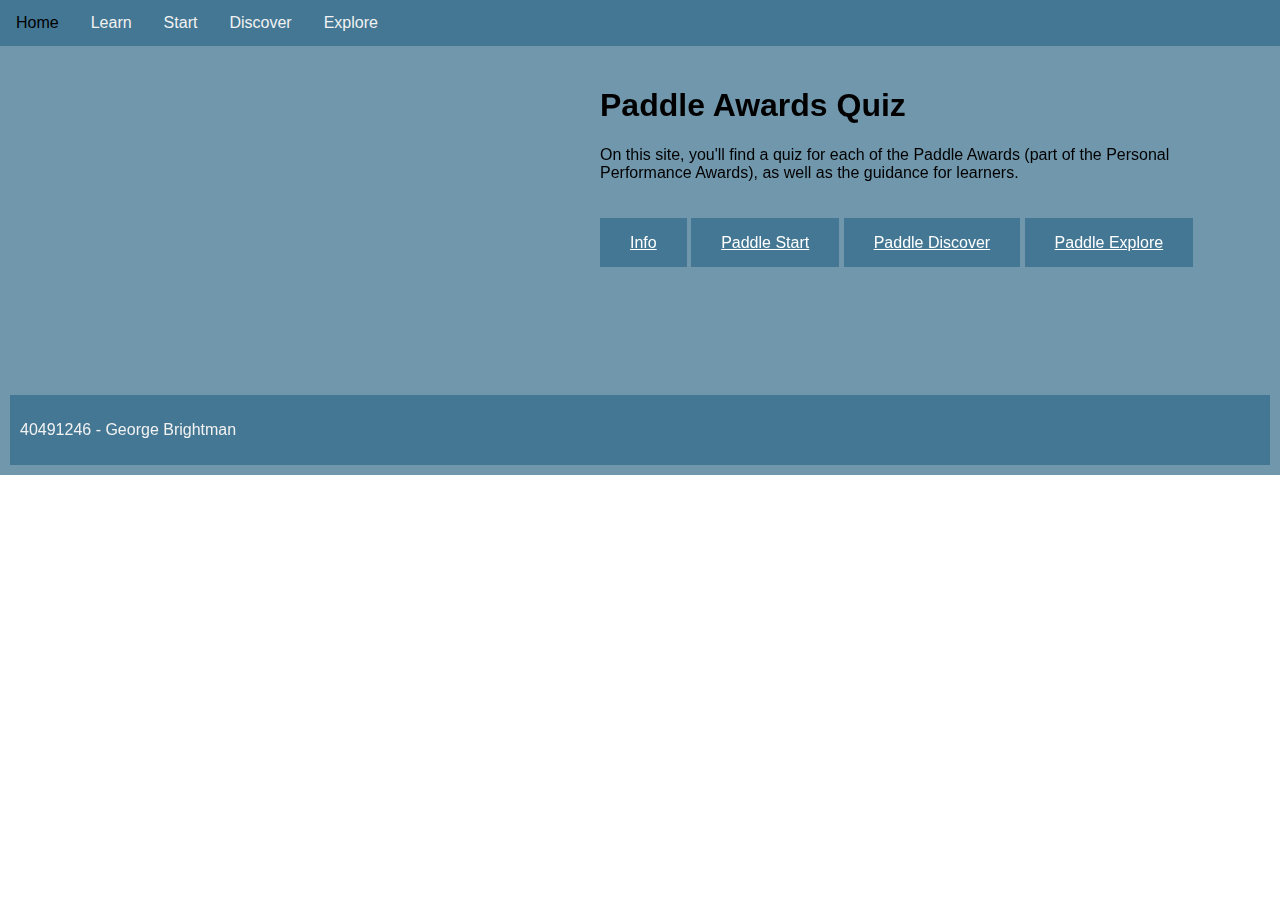
<file: index.html>
<!DOCTYPE html>
<html lang="en-GB">
  <head>
    <meta charset="UTF-8">
    <meta name="viewport" content="width=device-width, initial-scale=1">
    <meta name="description" content="BCAB Paddle Awards Quiz">
    <meta name="author" content="George Brightman">
    <title>British Canoeing Paddle Awards Quiz</title>
    
    <!-- Favicon -->
    <link rel="icon" type="image/png" href="images/kayak_logo.PNG">
    
    <!-- CSS File -->
    <link href="styles.css" rel="stylesheet" />
    
  </head>
  <body>
    <!-- Responsive navigation bar -->
    <div class="topnav">
      <a href="index.html">Home</a>
      <a href="info.html">Learn</a>
      <a href="start.html">Start</a>
      <a href="discover.html">Discover</a>
      <a href="explore.html">Explore</a>
    </div>
    
    
    <!-- Page content -->
    <div class="content">
      <div class="grid-container">
        <div class="left">
          <iframe width="560" height="315" src="https://www.youtube.com/embed/ueml3z5-01E" title="New Personal Performance Awards from British Canoeing" frameborder="0" allow="accelerometer; autoplay; clipboard-write; encrypted-media; gyroscope; picture-in-picture" allowfullscreen></iframe>
        </div>
        <div class="right">
          <h1>Paddle Awards Quiz</h1>
          <p>On this site, you'll find a quiz for each of the Paddle Awards (part of the Personal Performance Awards), as well as the guidance for learners.<br><br><br></p>
          <a class="btn btn-linking" href="info.html">Info</a>
          <a class="btn btn-linking" href="start.html">Paddle Start</a>
          <a class="btn btn-linking" href="discover.html">Paddle Discover</a>
          <a class="btn btn-linking" href="explore.html">Paddle Explore</a>
        </div>
    </div>
    
      <!-- Page Footer -->
      <div class="footer">
        <p>40491246 - George Brightman</p>
      </div>
  </body>
</html>
</file>
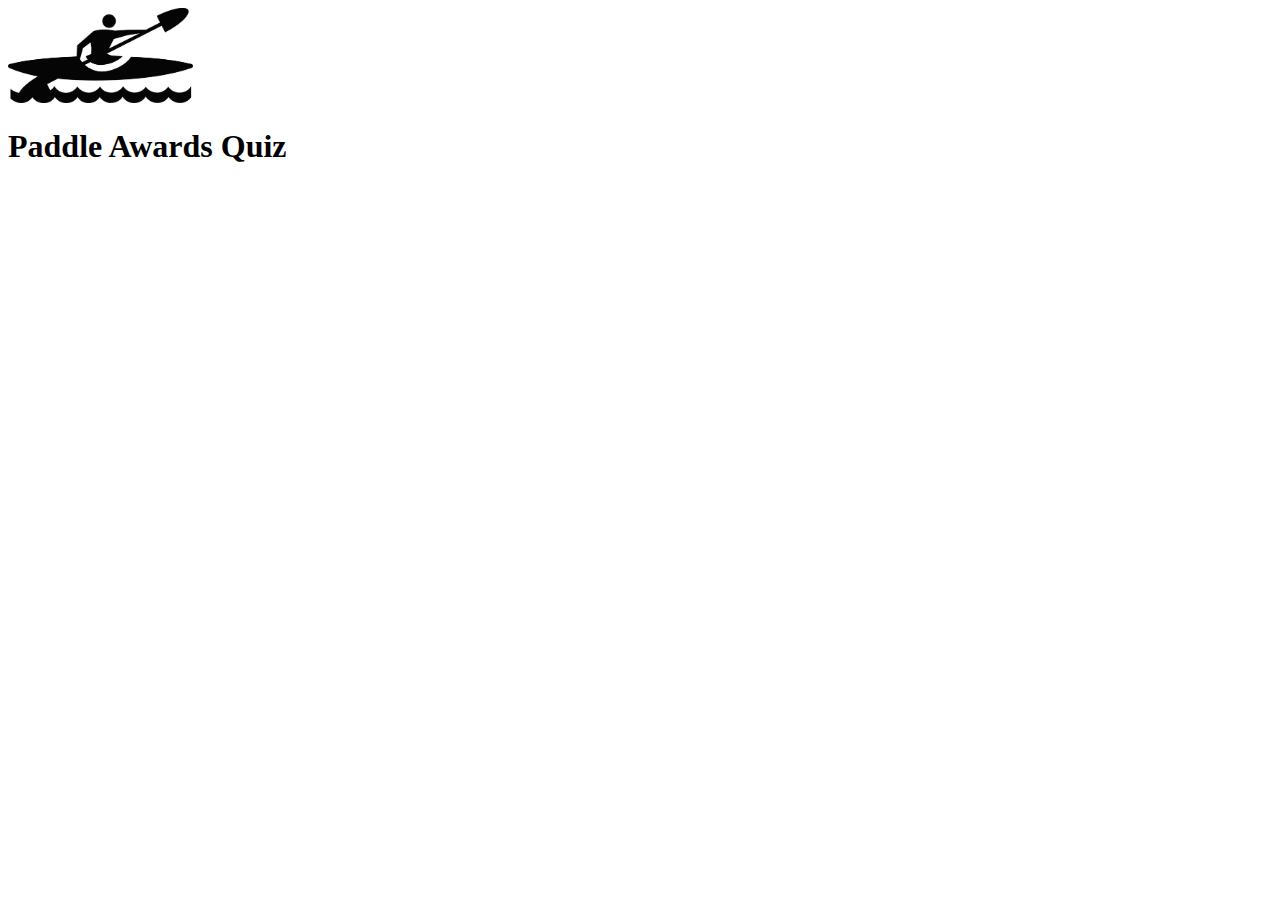
<file: html/index.html>
<!DOCTYPE html>
<html lang="en-GB">
  <head>
    <meta charset="UTF-8">
    <meta http-equiv"X-UA-Compatible" content="IE=edge">
    <meta name="viewport" content="width=device-width, initial-scale=1.0">
    <!-- <link rel="stylesheet" href="../css/index.css"> -->
    <title>British Canoeing Paddle Awards Quiz</title>
  </head>
  <body id="index-body">
    <header id="index-header">
      <img id="" src="../images/kayak_logo.PNG" alt="silhouette of a person kayaking" height="95px">
      <h1 tabindex="1">Paddle Awards Quiz</h1>
    </header>
    <main id="index-main">
      <section id="sections">
      </section>
    </main>
  </body>
</html>
</file>
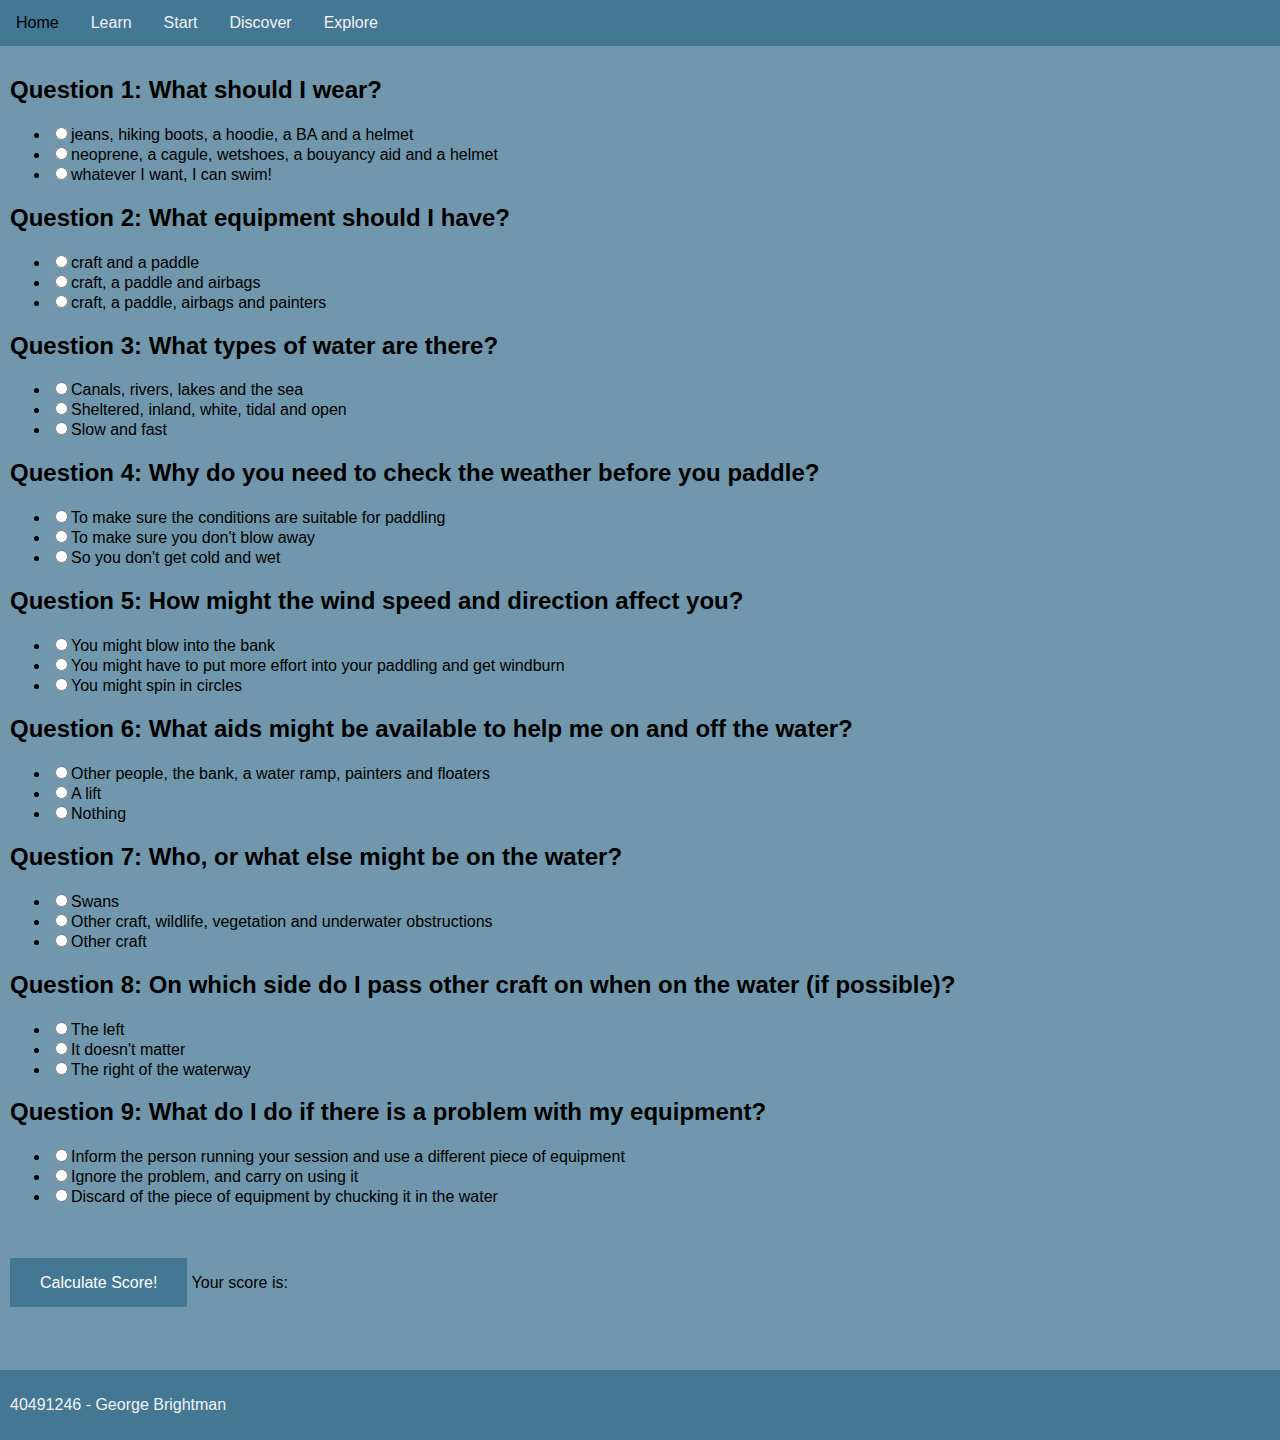
<file: discover.html>
<!DOCTYPE html>
<html lang="en-GB">
  <head>
    <meta charset="utf-8" />
    <meta name="viewport" content="width=device-width, initial-scale=1, shrink-to-fit=no" />
    <meta name="description" content="BCAB Paddle Awards Quiz" />
    <meta name="author" content="George Brightman" />
    <title>British Canoeing Paddle Awards Quiz</title>
    
    <!-- Favicon link -->
    <link rel="icon" type="image/png" href="images/kayak_logo.PNG"/>
    
    <!-- Custom CSS -->
    <link rel="stylesheet" href="styles.css"/>
  </head>
  <body>
    <!-- Responsive navigation bar -->
    <div class="topnav">
      <a href="index.html">Home</a>
      <a href="info.html">Learn</a>
      <a href="start.html">Start</a>
      <a href="discover.html">Discover</a>
      <a href="explore.html">Explore</a>
    </div>
    
    <!-- Page content -->
    <div class="content">
          <div class="card-body">
            <h2 class="card-title">Question 1: What should I wear?</h2>
            <ul class="choices">
              <li><label><input type="radio" name="question0" value="1"><span>jeans, hiking boots, a hoodie, a BA and a helmet</span></label></li>
              <li><label><input type="radio" name="question0" value="2"><span>neoprene, a cagule, wetshoes, a bouyancy aid and a helmet</span></label></li>
              <li><label><input type="radio" name="question0" value="3"><span>whatever I want, I can swim!</span></label></li>
            </ul>
          </div>
    
          <div class="card-body">
            <h2 class="card-title">Question 2: What equipment should I have?</h2>
            <ul class="choices">
              <li><label><input type="radio" name="question1" value="1"><span>craft and a paddle</span></label></li>
              <li><label><input type="radio" name="question1" value="2"><span>craft, a paddle and airbags</span></label></li>
              <li><label><input type="radio" name="question1" value="3"><span>craft, a paddle, airbags and painters</span></label></li>
            </ul>
          </div>

    
          <div class="card-body">
            <h2 class="card-title">Question 3: What types of water are there?</h2>
            <ul class="choices">
              <li><label><input type="radio" name="question2" value="1"><span>Canals, rivers, lakes and the sea</span></label></li>
              <li><label><input type="radio" name="question2" value="2"><span>Sheltered, inland, white, tidal and open</span></label></li>
              <li><label><input type="radio" name="question2" value="3"><span>Slow and fast</span></label></li>
            </ul>
          </div>

    

          <div class="card-body">
            <h2 class="card-title">Question 4: Why do you need to check the weather before you paddle?</h2>
            <ul class="choices">
              <li><label><input type="radio" name="question3" value="1"><span>To make sure the conditions are suitable for paddling</span></label></li>
              <li><label><input type="radio" name="question3" value="2"><span>To make sure you don't blow away</span></label></li>
              <li><label><input type="radio" name="question3" value="3"><span>So you don't get cold and wet</span></label></li>
            </ul>
          </div>

    

          <div class="card-body">
            <h2 class="card-title">Question 5: How might the wind speed and direction affect you?</h2>
            <ul class="choices">
              <li><label><input type="radio" name="question4" value="1"><span>You might blow into the bank</span></label></li>
              <li><label><input type="radio" name="question4" value="2"><span>You might have to put more effort into your paddling and get windburn</span></label></li>
              <li><label><input type="radio" name="question4" value="3"><span>You might spin in circles</span></label></li>
            </ul>
          </div>

    

          <div class="card-body">
            <h2 class="card-title">Question 6: What aids might be available to help me on and off the water?</h2>
            <ul class="choices">
              <li><label><input type="radio" name="question5" value="1"><span>Other people, the bank, a water ramp, painters and floaters</span></label></li>
              <li><label><input type="radio" name="question5" value="2"><span>A lift</span></label></li>
              <li><label><input type="radio" name="question5" value="3"><span>Nothing</span></label></li>
            </ul>
          </div>

    

          <div class="card-body">
            <h2 class="card-title">Question 7: Who, or what else might be on the water?</h2>
            <ul class="choices">
              <li><label><input type="radio" name="question6" value="1"><span>Swans</span></label></li>
              <li><label><input type="radio" name="question6" value="2"><span>Other craft, wildlife, vegetation and underwater obstructions</span></label></li>
              <li><label><input type="radio" name="question6" value="3"><span>Other craft</span></label></li>
            </ul>
          </div>

    

          <div class="card-body">
            <h2 class="card-title">Question 8: On which side do I pass other craft on when on the water (if possible)?</h2>
            <ul class="choices">
              <li><label><input type="radio" name="question7" value="1"><span>The left</span></label></li>
              <li><label><input type="radio" name="question7" value="2"><span>It doesn't matter</span></label></li>
              <li><label><input type="radio" name="question7" value="3"><span>The right of the waterway</span></label></li>
            </ul>
          </div>

    

          <div class="card-body">
            <h2 class="card-title">Question 9: What do I do if there is a problem with my equipment?</h2>
            <ul class="choices">
              <li><label><input type="radio" name="question8" value="1"><span>Inform the person running your session and use a different piece of equipment</span></label></li>
              <li><label><input type="radio" name="question8" value="2"><span>Ignore the problem, and carry on using it</span></label></li>
              <li><label><input type="radio" name="question8" value="3"><span>Discard of the piece of equipment by chucking it in the water</span></label></li>
            </ul>
          </div>

    
      <p><br><br></p>
      <a class="btn btn-primary return-score" onclick="returnScore()">Calculate Score!</a>
      <span id="myresults" class="results-box">Your score is: <span id="score"></span></span>
      <p><br><br></p>
    </div>
    
    <!-- Footer -->
    <div class="footer">
      <p>40491246 - George Brightman</p>
    </div>
    
    <!-- Javascript file -->
    <script src="discover.js"></script>
  </body>
</html>
</file>
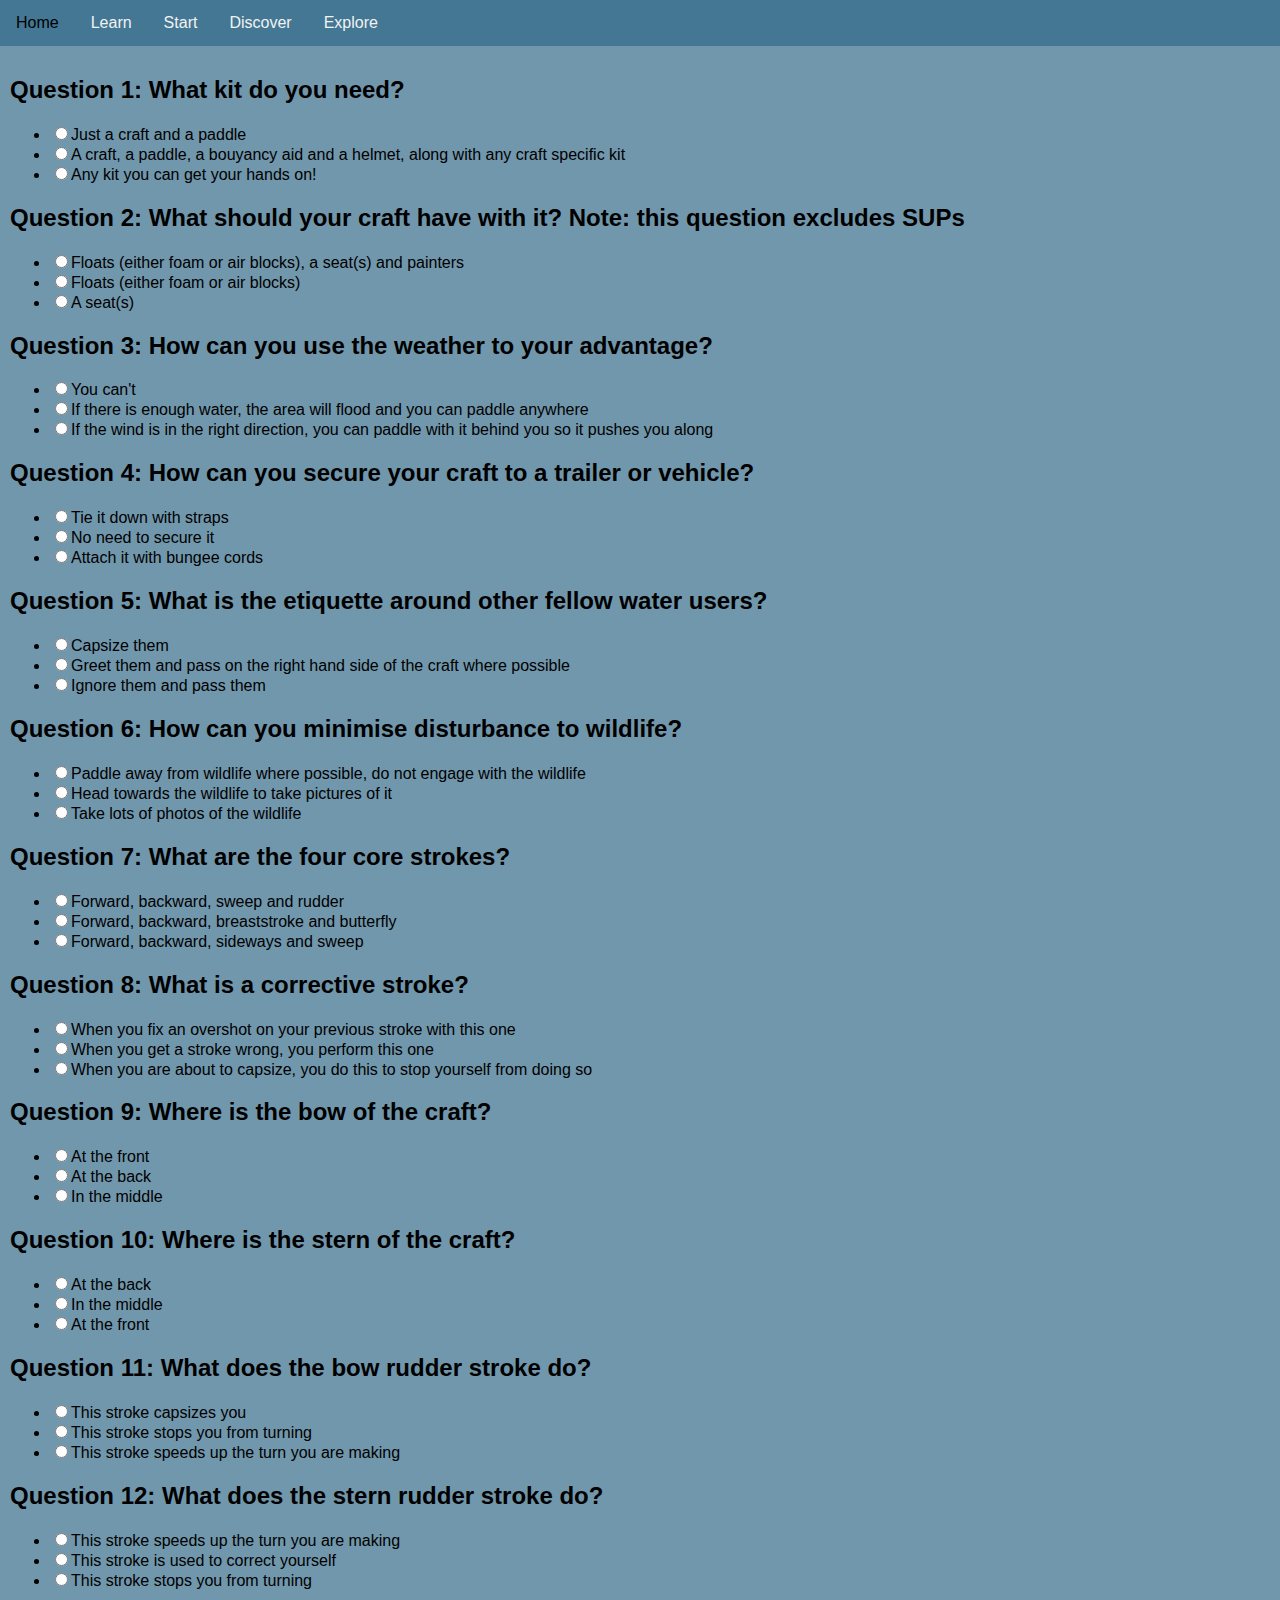
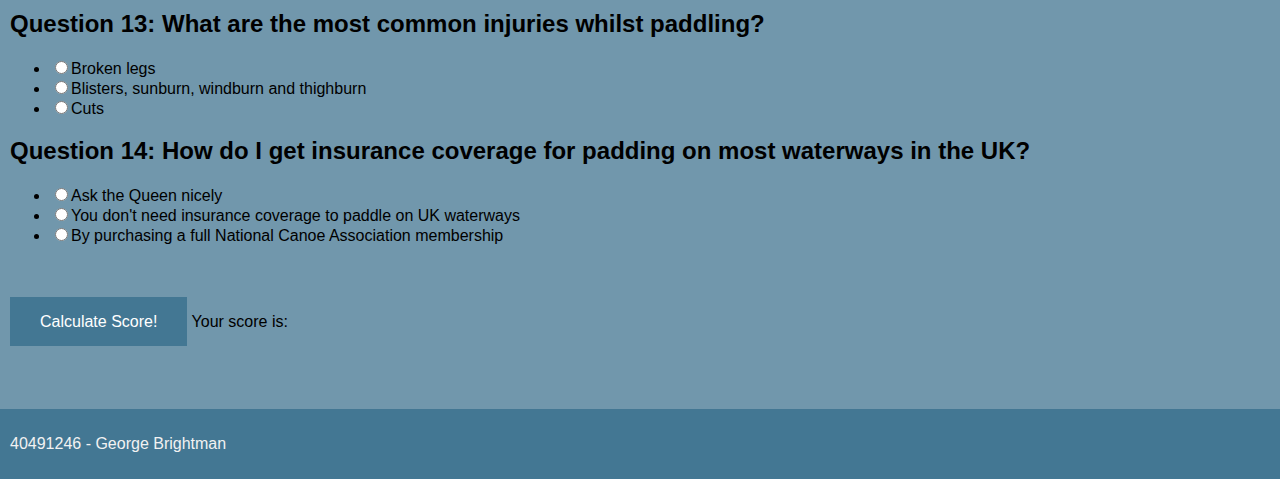
<file: explore.html>
<!DOCTYPE html>
<html lang="en-GB">
  <head>
    <meta charset="utf-8" />
    <meta name="viewport" content="width=device-width, initial-scale=1, shrink-to-fit=no" />
    <meta name="description" content="BCAB Paddle Awards Quiz" />
    <meta name="author" content="George Brightman" />
    <title>British Canoeing Paddle Awards Quiz</title>
    
    <!-- Favicon link -->
    <link rel="icon" type="image/png" href="images/kayak_logo.PNG"/>
    
    <!-- Custom CSS -->
    <link rel="stylesheet" href="styles.css"/>
  </head>
  <body>
    <!-- Responsive navigation bar -->
    <div class="topnav">
      <a href="index.html">Home</a>
      <a href="info.html">Learn</a>
      <a href="start.html">Start</a>
      <a href="discover.html">Discover</a>
      <a href="explore.html">Explore</a>
    </div>
    
    <!-- Page content -->
    <div class="content">

        <div class="card-body">
          <h2 class="card-title">Question 1: What kit do you need?</h2>
          <ul class="choices">
            <li><label><input type="radio" name="question0" value="1"><span>Just a craft and a paddle</span></label></li>
            <li><label><input type="radio" name="question0" value="2"><span>A craft, a paddle, a bouyancy aid and a helmet, along with any craft specific kit</span></label></li>
            <li><label><input type="radio" name="question0" value="3"><span>Any kit you can get your hands on!</span></label></li>
          </ul>
        </div>
    
        <div class="card-body">
          <h2 class="card-title">Question 2: What should your craft have with it? Note: this question excludes SUPs</h2>
          <ul class="choices">
            <li><label><input type="radio" name="question1" value="1"><span>Floats (either foam or air blocks), a seat(s) and painters</span></label></li>
            <li><label><input type="radio" name="question1" value="2"><span>Floats (either foam or air blocks)</span></label></li>
            <li><label><input type="radio" name="question1" value="3"><span>A seat(s)</span></label></li>
          </ul>
        </div>
    
        <div class="card-body">
          <h2 class="card-title">Question 3: How can you use the weather to your advantage?</h2>
          <ul class="choices">
            <li><label><input type="radio" name="question2" value="1"><span>You can't</span></label></li>
            <li><label><input type="radio" name="question2" value="2"><span>If there is enough water, the area will flood and you can paddle anywhere</span></label></li>
            <li><label><input type="radio" name="question2" value="3"><span>If the wind is in the right direction, you can paddle with it behind you so it pushes you along</span></label></li>
          </ul>
        </div>

    
        <div class="card-body">
          <h2 class="card-title">Question 4: How can you secure your craft to a trailer or vehicle?</h2>
          <ul class="choices">
            <li><label><input type="radio" name="question3" value="1"><span>Tie it down with straps</span></label></li>
            <li><label><input type="radio" name="question3" value="2"><span>No need to secure it</span></label></li>
            <li><label><input type="radio" name="question3" value="3"><span>Attach it with bungee cords</span></label></li>
          </ul>
        </div>
    
        <div class="card-body">
          <h2 class="card-title">Question 5: What is the etiquette around other fellow water users?</h2>
          <ul class="choices">
            <li><label><input type="radio" name="question4" value="1"><span>Capsize them</span></label></li>
            <li><label><input type="radio" name="question4" value="2"><span>Greet them and pass on the right hand side of the craft where possible</span></label></li>
            <li><label><input type="radio" name="question4" value="3"><span>Ignore them and pass them</span></label></li>
          </ul>
        </div>
    
        <div class="card-body">
          <h2 class="card-title">Question 6: How can you minimise disturbance to wildlife?</h2>
          <ul class="choices">
            <li><label><input type="radio" name="question5" value="1"><span>Paddle away from wildlife where possible, do not engage with the wildlife</span></label></li>
            <li><label><input type="radio" name="question5" value="2"><span>Head towards the wildlife to take pictures of it</span></label></li>
            <li><label><input type="radio" name="question5" value="3"><span>Take lots of photos of the wildlife</span></label></li>
          </ul>
        </div>
    
        <div class="card-body">
          <h2 class="card-title">Question 7: What are the four core strokes?</h2>
          <ul class="choices">
            <li><label><input type="radio" name="question6" value="1"><span>Forward, backward, sweep and rudder</span></label></li>
            <li><label><input type="radio" name="question6" value="2"><span>Forward, backward, breaststroke and butterfly</span></label></li>
            <li><label><input type="radio" name="question6" value="3"><span>Forward, backward, sideways and sweep</span></label></li>
          </ul>
        </div>
    
        <div class="card-body">
          <h2 class="card-title">Question 8: What is a corrective stroke?</h2>
          <ul class="choices">
            <li><label><input type="radio" name="question7" value="1"><span>When you fix an overshot on your previous stroke with this one</span></label></li>
            <li><label><input type="radio" name="question7" value="2"><span>When you get a stroke wrong, you perform this one</span></label></li>
            <li><label><input type="radio" name="question7" value="3"><span>When you are about to capsize, you do this to stop yourself from doing so</span></label></li>
          </ul>
        </div>
    
        <div class="card-body">
          <h2 class="card-title">Question 9: Where is the bow of the craft?</h2>
          <ul class="choices">
            <li><label><input type="radio" name="question8" value="1"><span>At the front</span></label></li>
            <li><label><input type="radio" name="question8" value="2"><span>At the back</span></label></li>
            <li><label><input type="radio" name="question8" value="3"><span>In the middle</span></label></li>
          </ul>
        </div>
    
        <div class="card-body">
          <h2 class="card-title">Question 10: Where is the stern of the craft?</h2>
          <ul class="choices">
            <li><label><input type="radio" name="question9" value="1"><span>At the back</span></label></li>
            <li><label><input type="radio" name="question9" value="2"><span>In the middle</span></label></li>
            <li><label><input type="radio" name="question9" value="3"><span>At the front</span></label></li>
          </ul>
        </div>
    
        <div class="card-body">
          <h2 class="card-title">Question 11: What does the bow rudder stroke do?</h2>
          <ul class="choices">
            <li><label><input type="radio" name="question10" value="1"><span>This stroke capsizes you</span></label></li>
            <li><label><input type="radio" name="question10" value="2"><span>This stroke stops you from turning</span></label></li>
            <li><label><input type="radio" name="question10" value="3"><span>This stroke speeds up the turn you are making</span></label></li>
          </ul>
        </div>
    
        <div class="card-body">
          <h2 class="card-title">Question 12: What does the stern rudder stroke do?</h2>
          <ul class="choices">
            <li><label><input type="radio" name="question11" value="1"><span>This stroke speeds up the turn you are making</span></label></li>
            <li><label><input type="radio" name="question11" value="2"><span>This stroke is used to correct yourself</span></label></li>
            <li><label><input type="radio" name="question11" value="3"><span>This stroke stops you from turning</span></label></li>
          </ul>
        </div>
    
        <div class="card-body">
          <h2 class="card-title">Question 13: What are the most common injuries whilst paddling?</h2>
          <ul class="choices">
            <li><label><input type="radio" name="question12" value="1"><span>Broken legs</span></label></li>
            <li><label><input type="radio" name="question12" value="2"><span>Blisters, sunburn, windburn and thighburn</span></label></li>
            <li><label><input type="radio" name="question12" value="3"><span>Cuts</span></label></li>
          </ul>
        </div>
    
        <div class="card-body">
          <h2 class="card-title">Question 14: How do I get insurance coverage for padding on most waterways in the UK?</h2>
          <ul class="choices">
            <li><label><input type="radio" name="question13" value="1"><span>Ask the Queen nicely</span></label></li>
            <li><label><input type="radio" name="question13" value="2"><span>You don't need insurance coverage to paddle on UK waterways</span></label></li>
            <li><label><input type="radio" name="question13" value="3"><span>By purchasing a full National Canoe Association membership</span></label></li>
          </ul>
        </div>
    
      <p><br><br></p>
      <a class="btn btn-primary return-score" onclick="returnScore()">Calculate Score!</a>
      <span id="myresults" class="results-box">Your score is: <span id="score"></span></span>
      <p><br><br></p>
    </div>
    
    <!-- Footer -->
    <div class="footer">
      <p>40491246 - George Brightman</p>
    </div>
    
    <!-- Javascript file -->
    <script src="explore.js"></script>
  </body>
</html>
</file>
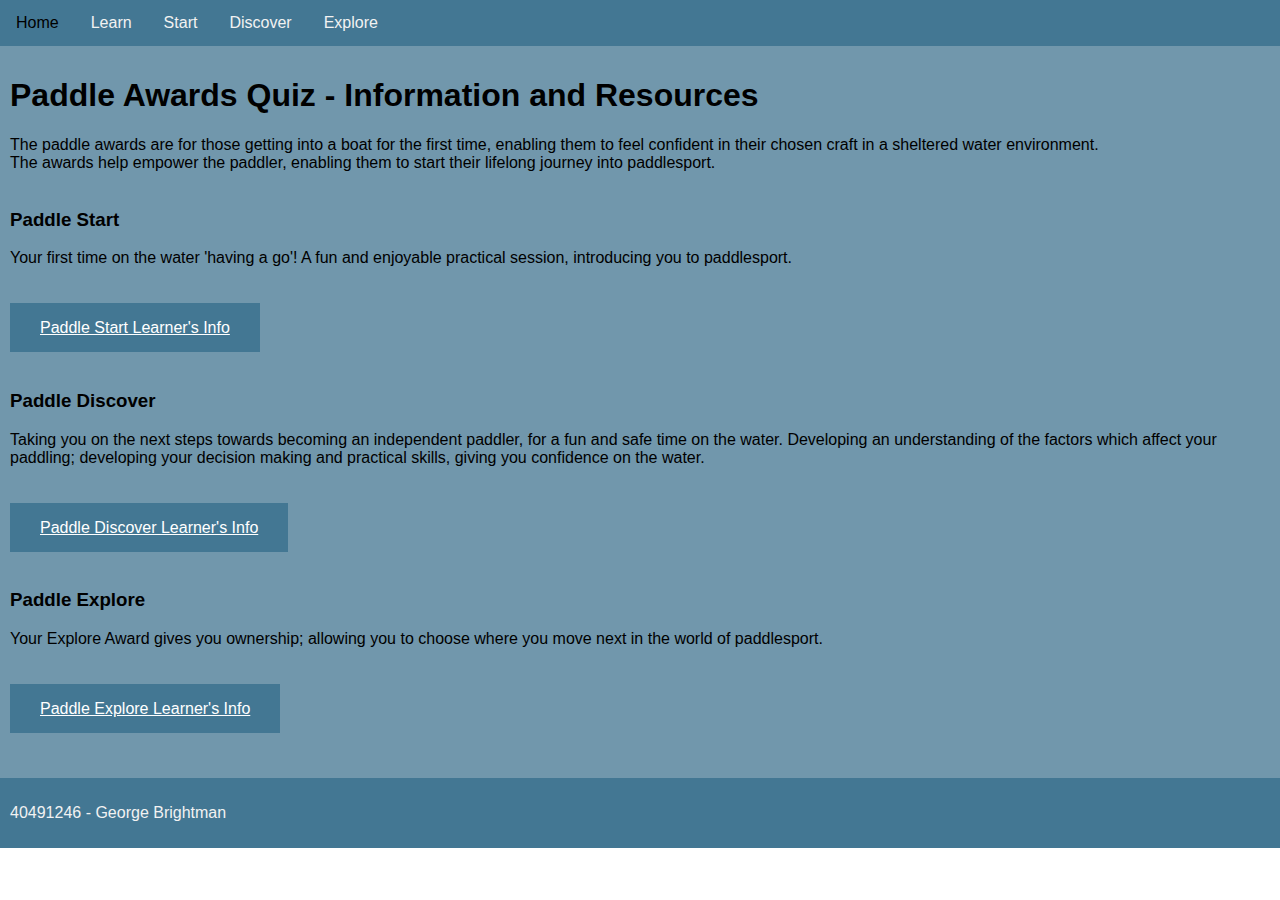
<file: info.html>
<!DOCTYPE html>
<html lang="en-GB">
  <head>
    <meta charset="utf-8" />
    <meta name="viewport" content="width=device-width, initial-scale=1, shrink-to-fit=no" />
    <meta name="description" content="BCAB Paddle Awards Quiz" />
    <meta name="author" content="George Brightman" />
    <title>British Canoeing Paddle Awards Quiz</title>
    
    <!-- Favicon link -->
    <link rel="icon" type="image/png" href="images/kayak_logo.PNG"/>
    
    <!-- Custom CSS -->
    <link rel="stylesheet" href="styles.css"/>
  </head>
  <body>
    <!-- Responsive navigation bar -->
    <div class="topnav">
      <a href="index.html">Home</a>
      <a href="info.html">Learn</a>
      <a href="start.html">Start</a>
      <a href="discover.html">Discover</a>
      <a href="explore.html">Explore</a>
    </div>
    
    <!-- Page content -->
    <div class="content">
      
      <h1>Paddle Awards Quiz - Information and Resources</h1>
      <p>The paddle awards are for those getting into a boat for the first time, enabling them to feel confident in their chosen craft in a sheltered water environment.<br>The awards help empower the paddler, enabling them to start their lifelong journey into paddlesport.<br><br></p>
      <h3>Paddle Start</h3>
      <p>Your first time on the water 'having a go'! A fun and enjoyable practical session, introducing you to paddlesport.<br><br><br></p>
      <a class="btn btn-linking" href="https://www.britishcanoeingawarding.org.uk/download/392/">Paddle Start Learner's Info</a>
      <p><br></p>
      
      <h3>Paddle Discover</h3>
      <p>Taking you on the next steps towards becoming an independent paddler, for a fun and safe time on the water. Developing an understanding of the factors which affect your paddling; developing your decision making and practical skills, giving you confidence on the water.<br><br><br></p>
      <a class="btn btn-linking" href="https://www.britishcanoeingawarding.org.uk/download/393/">Paddle Discover Learner's Info</a>
      <p><br></p>
      
      <h3>Paddle Explore</h3>
      <p>Your Explore Award gives you ownership; allowing you to choose where you move next in the world of paddlesport.<br><br><br></p>
      <a class="btn btn-linking" href="https://www.britishcanoeingawarding.org.uk/download/394/">Paddle Explore Learner's Info</a>
      <p><br></p>
      
      </div>
    
      <!-- Page Footer -->
      <div class="footer">
        <p>40491246 - George Brightman</p>
      </div>
  </body>
</html>
</file>
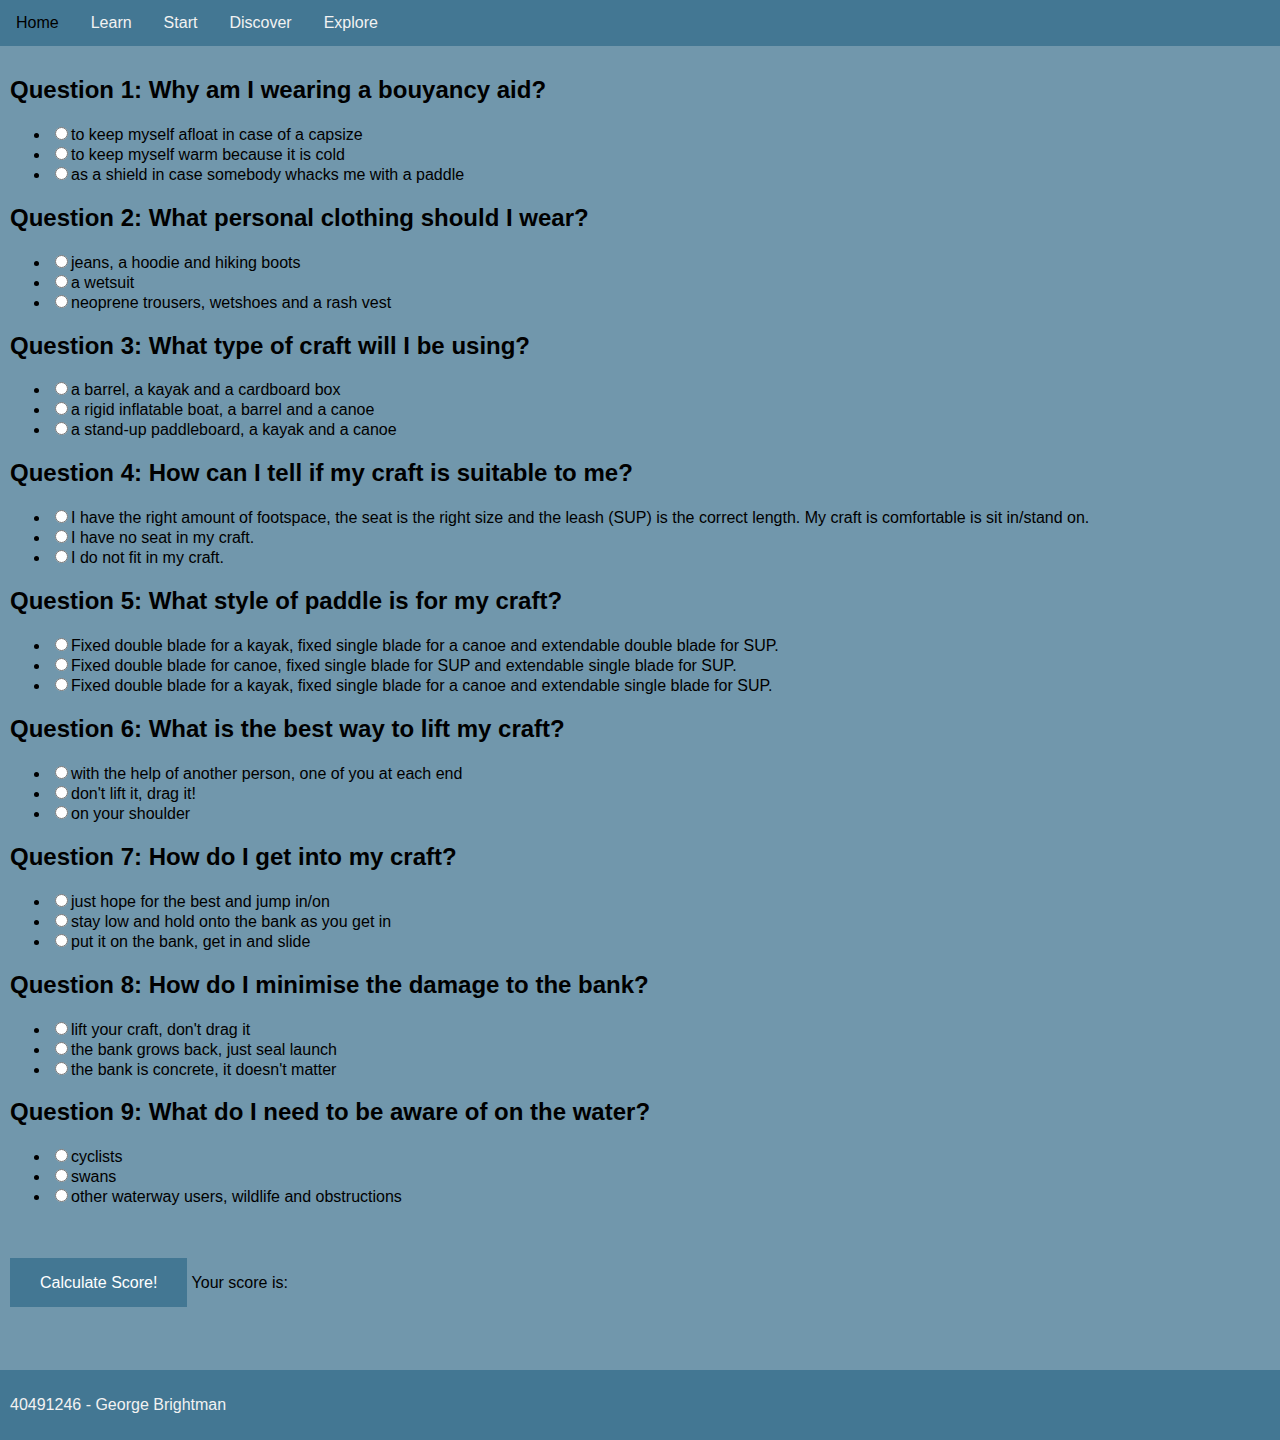
<file: start.html>
<!DOCTYPE html>
<html lang="en-GB">
  <head>
    <meta charset="utf-8" />
    <meta name="viewport" content="width=device-width, initial-scale=1, shrink-to-fit=no" />
    <meta name="description" content="BCAB Paddle Awards Quiz" />
    <meta name="author" content="George Brightman" />
    <title>British Canoeing Paddle Awards Quiz</title>
    
    <!-- Favicon link -->
    <link rel="icon" type="image/png" href="images/kayak_logo.PNG"/>
    
    <!-- Custom CSS -->
    <link href="styles.css" rel="stylesheet" />
  </head>
  <body>
    <!-- Responsive navigation bar -->
    <div class="topnav">
      <a href="index.html">Home</a>
      <a href="info.html">Learn</a>
      <a href="start.html">Start</a>
      <a href="discover.html">Discover</a>
      <a href="explore.html">Explore</a>
    </div>
    
    <!-- Page content -->
    <div class="content">
      <div class="qcard">
        <h2 class="card-title">Question 1: Why am I wearing a bouyancy aid?</h2>
          <ul class="choices">
            <li><label><input type="radio" name="question0" value="1"><span>to keep myself afloat in case of a capsize</span></label></li>
            <li><label><input type="radio" name="question0" value="2"><span>to keep myself warm because it is cold</span></label></li>
            <li><label><input type="radio" name="question0" value="3"><span>as a shield in case somebody whacks me with a paddle</span></label></li>
          </ul>
        </div>
    
      <div class="qcard">
        <h2 class="card-title">Question 2: What personal clothing should I wear?</h2>
        <ul class="choices">
          <li><label><input type="radio" name="question1" value="1"><span>jeans, a hoodie and hiking boots</span></label></li>
          <li><label><input type="radio" name="question1" value="2"><span>a wetsuit</span></label></li>
          <li><label><input type="radio" name="question1" value="3"><span>neoprene trousers, wetshoes and a rash vest</label></li>
        </ul>
      </div>
    
      <div class="qcard">
        <h2 class="card-title">Question 3: What type of craft will I be using?</h2>
        <ul class="choices">
          <li><label><input type="radio" name="question2" value="1"><span>a barrel, a kayak and a cardboard box</span></label></li>
          <li><label><input type="radio" name="question2" value="2"><span>a rigid inflatable boat, a barrel and a canoe</span></label></li>
          <li><label><input type="radio" name="question2" value="3"><span>a stand-up paddleboard, a kayak and a canoe</span></label></li>
        </ul>
      </div>
    
      <div class="qcard">
        <h2 class="card-title">Question 4: How can I tell if my craft is suitable to me?</h2>
        <ul class="choices">
          <li><label><input type="radio" name="question3" value="1"><span>I have the right amount of footspace, the seat is the right size and the leash (SUP) is the correct length. My craft is comfortable is sit in/stand on.</span></label></li>
          <li><label><input type="radio" name="question3" value="2"><span>I have no seat in my craft.</span></label></li>
          <li><label><input type="radio" name="question3" value="3"><span>I do not fit in my craft.</span></label></li>
        </ul>
      </div>
    
      <div class="qcard">
        <h2 class="card-title">Question 5: What style of paddle is for my craft?</h2>
        <ul class="choices">
          <li><label><input type="radio" name="question4" value="1"><span>Fixed double blade for a kayak, fixed single blade for a canoe and extendable double blade for SUP.</span></label></li>
          <li><label><input type="radio" name="question4" value="2"><span>Fixed double blade for canoe, fixed single blade for SUP and extendable single blade for SUP.</span></label></li>
          <li><label><input type="radio" name="question4" value="3"><span>Fixed double blade for a kayak, fixed single blade for a canoe and extendable single blade for SUP.</span></label></li>
        </ul>
      </div>
    
      <div class="qcard">
        <h2 class="card-title">Question 6: What is the best way to lift my craft?</h2>
        <ul class="choices">
          <li><label><input type="radio" name="question5" value="1"><span>with the help of another person, one of you at each end</span></label></li>
          <li><label><input type="radio" name="question5" value="2"><span>don't lift it, drag it!</span></label></li>
          <li><label><input type="radio" name="question5" value="3"><span>on your shoulder</span></label></li>
        </ul>
      </div>
    
      <div class="qcard">
        <h2 class="card-title">Question 7: How do I get into my craft?</h2>
        <ul class="choices">
          <li><label><input type="radio" name="question6" value="1">just hope for the best and jump in/on<span></span></label></li>
          <li><label><input type="radio" name="question6" value="2"><span>stay low and hold onto the bank as you get in</span></label></li>
          <li><label><input type="radio" name="question6" value="3"><span>put it on the bank, get in and slide</span></label></li>
        </ul>
      </div>
    
      <div class="qcard">
        <h2 class="card-title">Question 8: How do I minimise the damage to the bank?</h2>
        <ul class="choices">
          <li><label><input type="radio" name="question7" value="1"><span>lift your craft, don't drag it</span></label></li>
          <li><label><input type="radio" name="question7" value="2"><span>the bank grows back, just seal launch</span></label></li>
          <li><label><input type="radio" name="question7" value="3"><span>the bank is concrete, it doesn't matter</span></label></li>
        </ul>
      </div>
    
      <div class="qcard">
        <h2 class="card-title">Question 9: What do I need to be aware of on the water?</h2>
        <ul class="choices">
          <li><label><input type="radio" name="question8" value="1"><span>cyclists</span></label></li>
          <li><label><input type="radio" name="question8" value="2"><span>swans</span></label></li>
          <li><label><input type="radio" name="question8" value="3"><span>other waterway users, wildlife and obstructions</span></label></li>
        </ul>
      </div>
    
      <p><br><br></p>
      <a class="btn btn-linking return-score" onclick="returnScore()">Calculate Score!</a>
      <span id="myresults" class="results-box">Your score is: <span id="score"></span></span>
      <p><br><br></p>
    </div>
    
    <!-- Footer -->
    <div class="footer">
      <p>40491246 - George Brightman</p>
    </div>
    
    <!-- Javascript file -->
    <script src="start.js"></script>
  </body>
</html>
</file>
<file: styles.css>
* {
    box-sizing: border-box;
    font-family: Arial, Helvetica, sans-serif;
}

body {
    margin: 0;
    font-family: Arial, Helvetica, sans-serif;
}

.topnav {
    overflow: hidden;
    background-color: #437793;
}

.topnav a {
    float: left;
    display: block;
    color: #f2f2f2;
    text-align: center;
    padding: 14px 16px;
    text-decoration: none;
}

/* Change the colour on hover */
.topnav a:hover {
    background-color: #437793;
    color: black;
}

.content {
    background-color: #7197ac;
    padding: 10px;
}

.footer {
    background-color: #437793;
    padding: 10px;
    color: #f2f2f2
}

.btn {
    border: 2px solid #437793;
    background-color: #437793;
    color: white;
    padding: 14px 28px;
    font-size: 16px;
    cursor: pointer;
}

.btn-linking:hover {
    background: 7197ac;
    color: white;
}

/*Grid layout adapted from W3Schools.com, https://www.w3schools.com/css/tryit.asp?filename=trycss_template1_grid */

/* The grid container */
.grid-container {
  display: grid;
  grid-template-areas: 
    'left left right right right right' 
  /* grid-column-gap: 10px; - if you want gap between the columns */
} 

.left,
.right {
  padding: 10px;
}

/* Style the left column */
.left {
  grid-area: left;
}


/* Style the right column */
.right {
  grid-area: right;
}


/* Responsive layout - makes the two columns stack on top of each other instead of next to each other */
@media (max-width: 600px) {
  .grid-container  {
    grid-template-areas: 
      'left left left left left left' 
      'right right right right right right' 
  }
}
</file>
